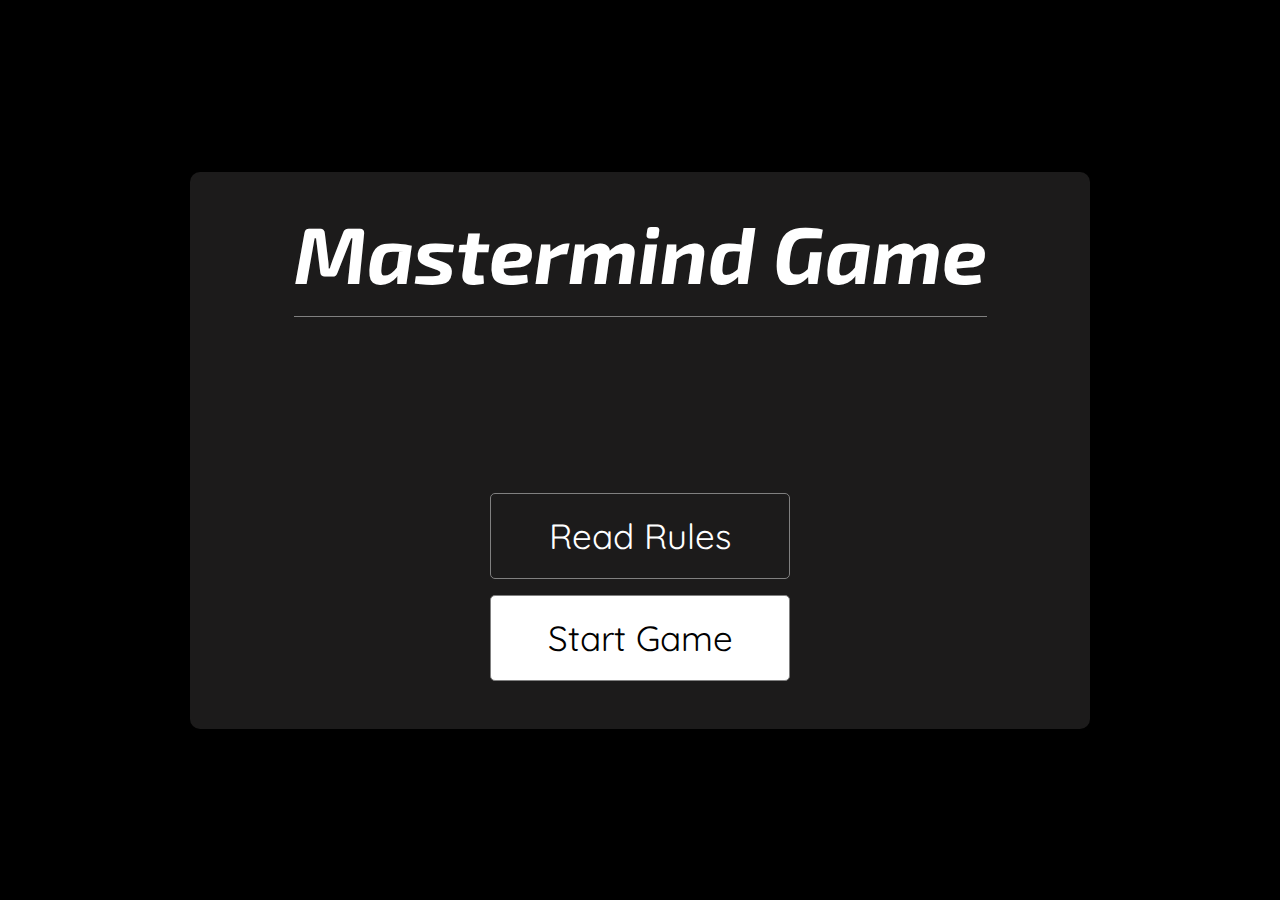
<file: index.html>
<!DOCTYPE html>
<html lang="en">
  <head>
    <meta charset="UTF-8" />
    <meta name="viewport" content="width=device-width" />
    <title>Welcome</title>
    <link rel="stylesheet" href="style.css" />

    <!-- Google fonts link -->

    <link rel="preconnect" href="https://fonts.googleapis.com" />
    <link rel="preconnect" href="https://fonts.gstatic.com" crossorigin />
    <link
      href="https://fonts.googleapis.com/css2?family=Lato:ital,wght@0,100;0,300;0,400;0,700;0,900;1,100;1,300;1,400;1,700;1,900&family=Open+Sans:ital,wght@0,300..800;1,300..800&family=Quicksand:wght@300..700&display=swap"
      rel="stylesheet"
    />

    <link rel="preconnect" href="https://fonts.googleapis.com" />
    <link rel="preconnect" href="https://fonts.gstatic.com" crossorigin />
    <link
      href="https://fonts.googleapis.com/css2?family=Exo+2:ital,wght@0,100..900;1,100..900&family=Lato:ital,wght@0,100;0,300;0,400;0,700;0,900;1,100;1,300;1,400;1,700;1,900&family=Open+Sans:ital,wght@0,300..800;1,300..800&family=Quicksand:wght@300..700&display=swap"
      rel="stylesheet"
    />
  </head>

  <body
    id="index-body"
    style="
      background-color: #000000;
      display: flex;
      align-items: center;
      justify-content: center;
      height: 100vh;
      min-width: 900px;
    "
  >
    <div
      id="layout-wrapper"
      style="
        height: 100%;
        min-width: 900px;
        display: flex;
        align-items: center;
        justify-content: center;
      "
    >
      <div class="layout">
        <div class="title"><h1 id="welcome">Mastermind Game</h1></div>
        <a id="rule-btn" href="rules.html">Read Rules</a>
        <a id="start-btn" href="start.html">Start Game</a>
      </div>
    </div>
  </body>
</html>
</file>
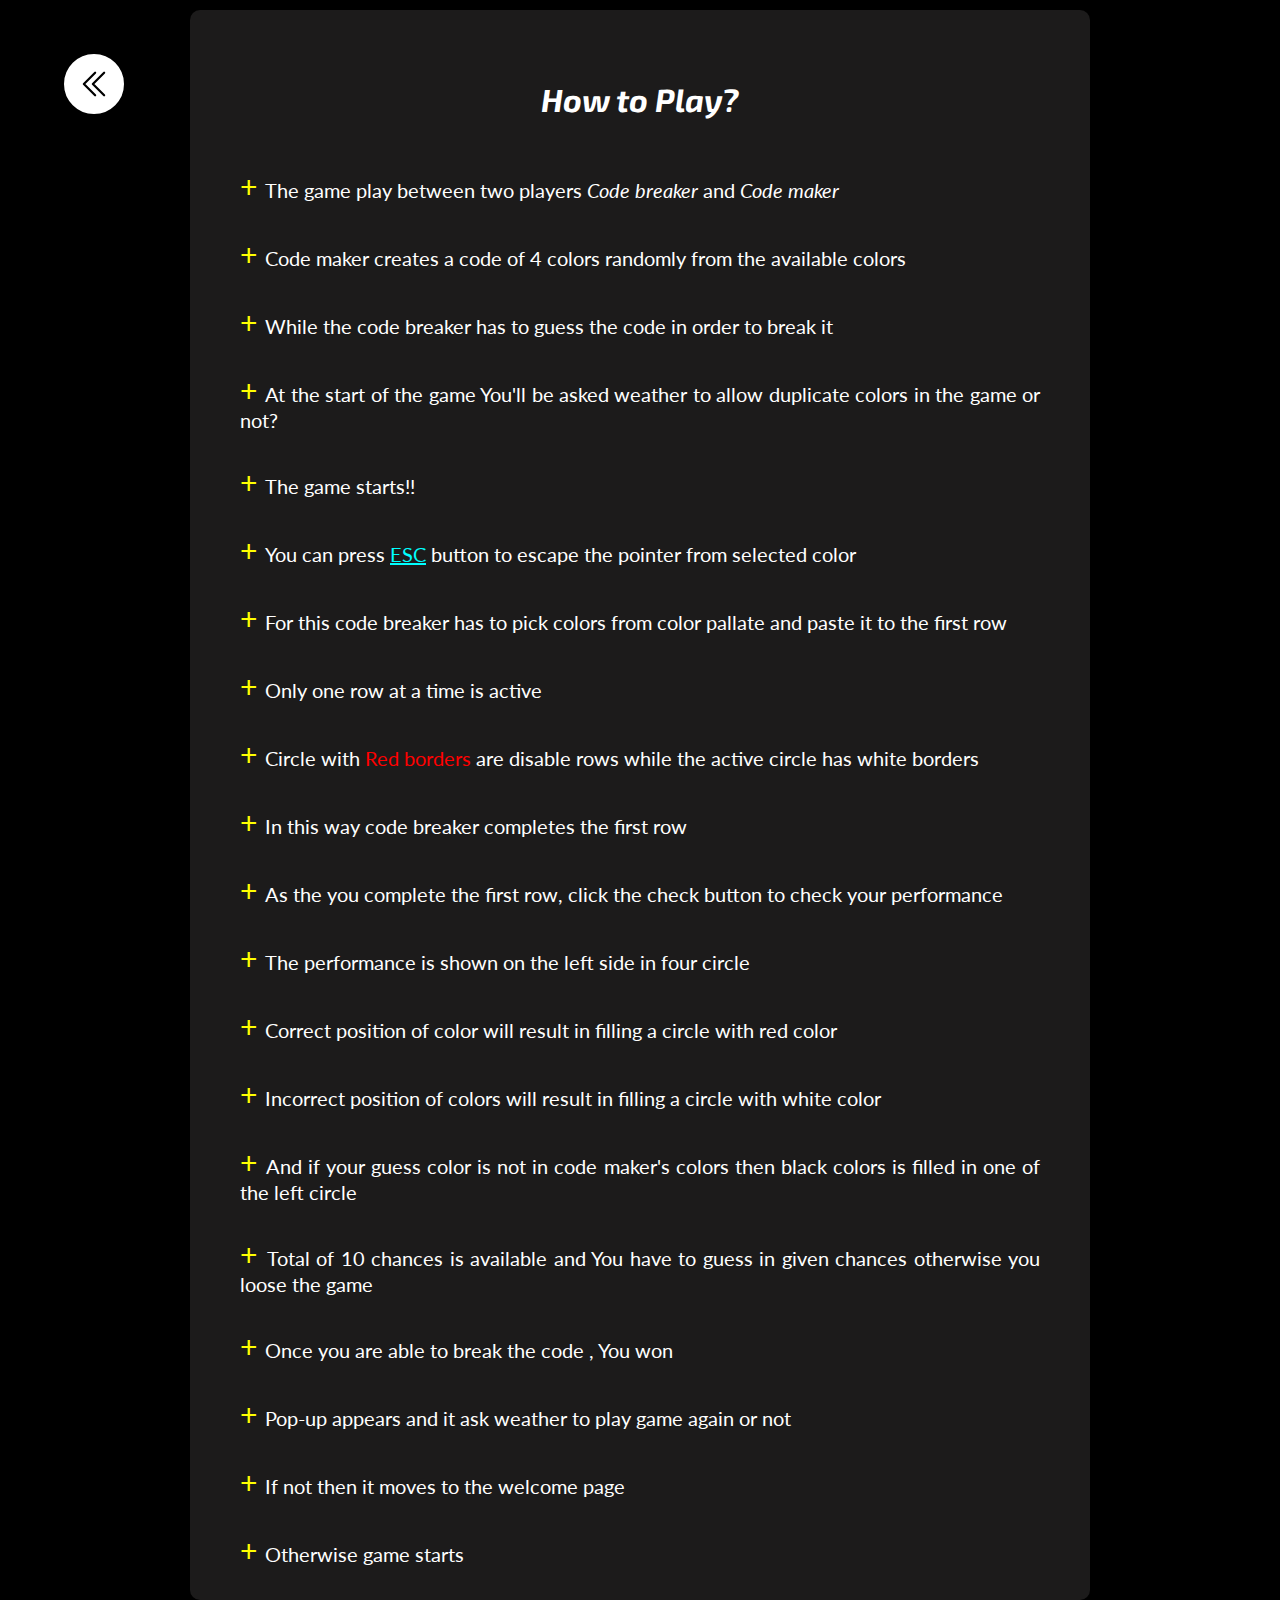
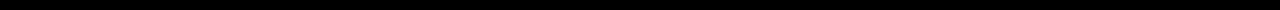
<file: rules.html>
<!DOCTYPE html>
<html lang="en">
  <head>
    <meta charset="UTF-8" />
    <meta name="viewport" content="width=device-width" />
    <title>Rules</title>

    <!-- stylesheet -->
    <link rel="stylesheet" href="style.css" />

    <!-- Google fonts -->

    <link rel="preconnect" href="https://fonts.googleapis.com" />
    <link rel="preconnect" href="https://fonts.gstatic.com" crossorigin />
    <link
      href="https://fonts.googleapis.com/css2?family=Exo+2:ital,wght@0,100..900;1,100..900&family=Lato:ital,wght@0,100;0,300;0,400;0,700;0,900;1,100;1,300;1,400;1,700;1,900&family=Open+Sans:ital,wght@0,300..800;1,300..800&family=Quicksand:wght@300..700&display=swap"
      rel="stylesheet"
    />

    <link rel="preconnect" href="https://fonts.googleapis.com" />
    <link rel="preconnect" href="https://fonts.gstatic.com" crossorigin />
    <link
      href="https://fonts.googleapis.com/css2?family=Exo+2:ital,wght@0,100..900;1,100..900&family=Lato:ital,wght@0,100;0,300;0,400;0,700;0,900;1,100;1,300;1,400;1,700;1,900&family=Open+Sans:ital,wght@0,300..800;1,300..800&family=Quicksand:wght@300..700&display=swap"
      rel="stylesheet"
    />
  </head>
  <body
    style="
      padding: 10px 0px;
      position: relative;
      background-color: black;
      display: flex;
      align-items: center;
      justify-content: center;
      min-width: 900px;
    "
  >
    <a class="back-btn" href="./index.html">
      <svg
        xmlns="http://www.w3.org/2000/svg"
        fill="none"
        viewBox="0 0 24 24"
        stroke-width="1.5"
        stroke="black"
        class="size-6 hover-active"
      >
        <path
          stroke-linecap="round"
          stroke-linejoin="round"
          d="m18.75 4.5-7.5 7.5 7.5 7.5m-6-15L5.25 12l7.5 7.5"
        />
      </svg>
    </a>

    <div class="main-section">
      <h1>How to Play?</h1>
      <li>
        The game play between two players <i> Code breaker </i> and
        <i>Code maker</i>
      </li>
      <li>
        Code maker creates a code of 4 colors randomly from the available colors
      </li>
      <li>While the code breaker has to guess the code in order to break it</li>
      <li>
        At the start of the game You'll be asked weather to allow duplicate
        colors in the game or not?
      </li>
      <li>The game starts!!</li>
      <li>
        You can press
        <span style="color: aqua; text-decoration: underline">ESC</span> button
        to escape the pointer from selected color
      </li>
      <li>
        For this code breaker has to pick colors from color pallate and paste it
        to the first row
      </li>
      <li>Only one row at a time is active</li>
      <li>
        Circle with <span style="color: red"> Red borders </span> are disable
        rows while the active circle has white borders
      </li>
      <li>In this way code breaker completes the first row</li>
      <li>
        As the you complete the first row, click the check button to check your
        performance
      </li>
      <li>The performance is shown on the left side in four circle</li>
      <li>
        Correct position of color will result in filling a circle with red color
      </li>
      <li>
        Incorrect position of colors will result in filling a circle with white
        color
      </li>
      <li>
        And if your guess color is not in code maker's colors then black colors
        is filled in one of the left circle
      </li>
      <li>
        Total of 10 chances is available and You have to guess in given chances
        otherwise you loose the game
      </li>

      <li>Once you are able to break the code , You won</li>
      <li>Pop-up appears and it ask weather to play game again or not</li>
      <li>If not then it moves to the welcome page</li>
      <li>Otherwise game starts</li>
    </div>
  </body>
</html>
</file>
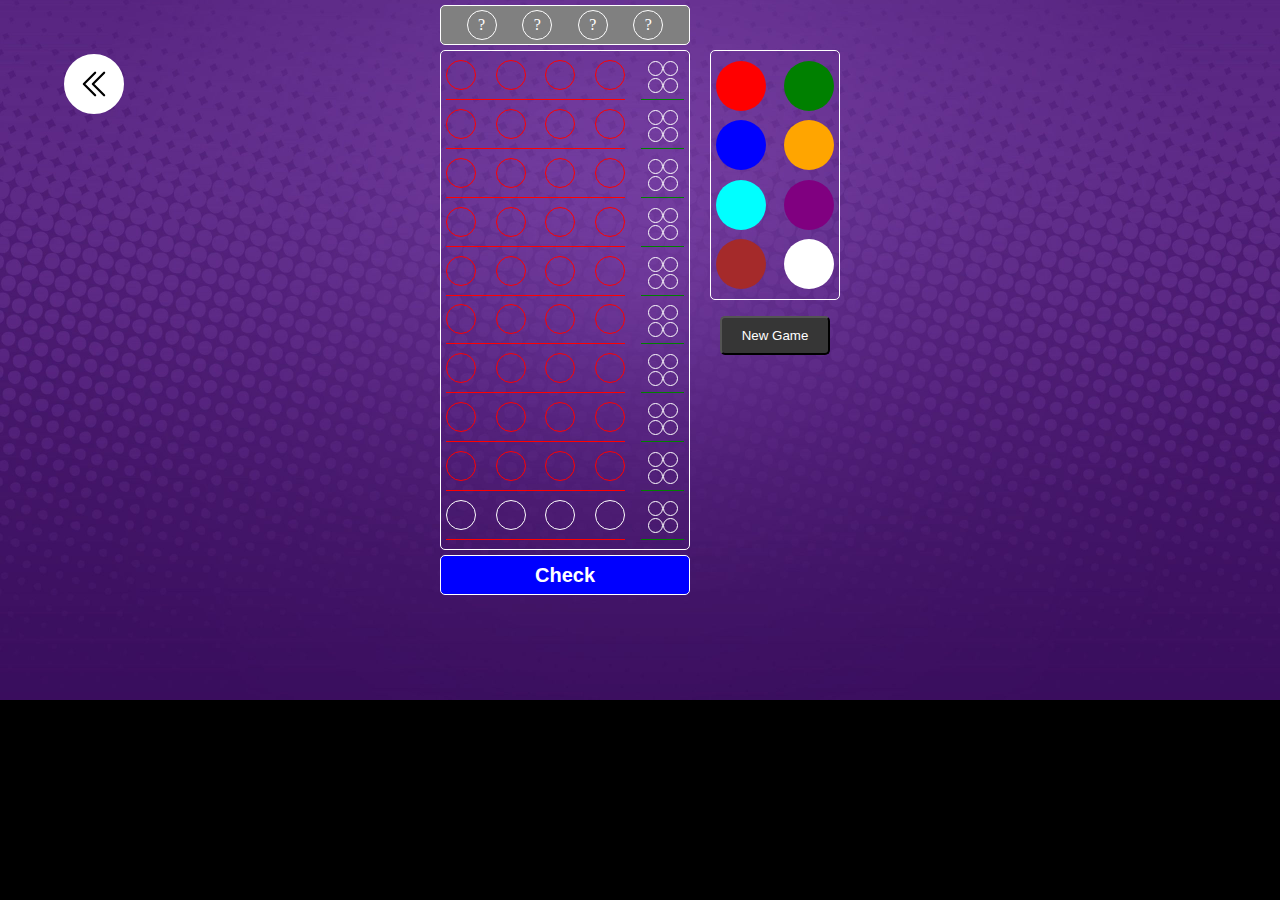
<file: start.html>
<!DOCTYPE html>
<html lang="en">
  <head>
    <meta charset="UTF-8" />
    <meta name="viewport" content="width=device-width" />
    <title>Mastermind</title>

    <!-- stylesheet -->
    <link rel="stylesheet" href="style.css" />

    <!-- google fonts link -->

    <link rel="preconnect" href="https://fonts.googleapis.com" />
    <link rel="preconnect" href="https://fonts.gstatic.com" crossorigin />
    <link
      href="https://fonts.googleapis.com/css2?family=Exo+2:ital,wght@0,100..900;1,100..900&family=Lato:ital,wght@0,100;0,300;0,400;0,700;0,900;1,100;1,300;1,400;1,700;1,900&family=Open+Sans:ital,wght@0,300..800;1,300..800&family=Quicksand:wght@300..700&display=swap"
      rel="stylesheet"
    />
  </head>

  <body
    style="
      background: url(./images/bg-8.jpg) no-repeat center center/cover;
      background-color: black;
      display: flex;
      justify-content: center;
      position: relative;
      max-width: 1390px;
      min-width: 900px;
      margin: 0 auto;
    "
  >
    <div style="display: flex; justify-content: center">
      <a class="back-btn" href="./index.html">
        <svg
          xmlns="http://www.w3.org/2000/svg"
          fill="none"
          viewBox="0 0 24 24"
          stroke-width="1.5"
          stroke="black"
          class="size-6 hover-active"
        >
          <path
            stroke-linecap="round"
            stroke-linejoin="round"
            d="m18.75 4.5-7.5 7.5 7.5 7.5m-6-15L5.25 12l7.5 7.5"
          />
        </svg>
      </a>
      <div class="main">
        <div class="answer"></div>
        <div class="container">
          <!-- Rows will be generated dynamically -->
        </div>
        <div class="button" id="checkButton">Check</div>
      </div>
      <div
        style="
          display: flex;
          flex-direction: column;
          align-items: center;
          margin-left: 20px;
        "
      >
        <div class="color-palette">
          <div
            class="colors"
            style="background-color: red"
            data-color="red"
          ></div>
          <div
            class="colors"
            style="background-color: green"
            data-color="green"
          ></div>
          <div
            class="colors"
            style="background-color: blue"
            data-color="blue"
          ></div>
          <div
            class="colors"
            style="background-color: orange"
            data-color="orange"
          ></div>
          <div
            class="colors"
            style="background-color: cyan"
            data-color="cyan"
          ></div>
          <div
            class="colors"
            style="background-color: purple"
            data-color="purple"
          ></div>
          <div
            class="colors"
            style="background-color: brown"
            data-color="brown"
          ></div>
          <div
            class="colors"
            style="background-color: white"
            data-color="white"
          ></div>
        </div>

        <button id="new-game" class="new-game">New Game</button>
      </div>
    </div>

    <!-- Modal for duplicate color option -->
    <div id="modal" class="modal">
      <div class="modal-content">
        <h2>Allow Duplicate Colors?</h2>
        <button class="yes" id="yesButton">Yes</button>
        <button class="no" id="noButton">No</button>
      </div>
    </div>

    <!-- Modal for winning the game -->
    <div id="winModal" class="modal">
      <div class="modal-content">
        <p>Congratulations! You've cracked the code!</p>
        <button class="playAgain" id="playAgainButton">Play Again</button>
        <button class="goHome" id="returnHomeButton">Return to Home</button>
      </div>
    </div>

    <!-- Alert Modal -->
    <div id="alertModal" class="modal">
      <div class="modal-content">
        <p id="alertMessage"></p>
        <button id="alertOkButton">OK</button>
      </div>
    </div>

    <script src="./app.js"></script>
  </body>
</html>
</file>
<file: style.css>
* {
  padding: 0;
  margin: 0;
  box-sizing: border-box;
}
/* 
##################################

      Start game page styling 

##################################
*/

.main {
  width: 250px;
  display: flex;
  flex-direction: column;
  flex-wrap: wrap;
}
.container {
  border: 1px solid rgb(255, 255, 255);
  width: 100%;
  height: 500px;
  border-radius: 5px;
  /* background-color: #7b68ee; */
  margin: 0 auto;
  display: flex;
  flex-direction: column-reverse;
  align-items: center;
  justify-content: space-around;

  padding: 5px;
}
.sub-container {
  display: flex;
  align-items: center;
  justify-content: space-between;
  width: 100%;
  height: auto;
  margin: 0 auto;
}
.answer {
  border: 1px solid rgb(255, 255, 255);
  width: 100%;
  height: 40px;
  background-color: black;
  margin: 0 auto;
  border-radius: 5px;
  margin-bottom: 5px;
  margin-top: 5px;
  display: flex;
  align-items: center;
  justify-content: space-evenly;
}
.container .left {
  border-bottom: 1px solid red;

  height: 40px;

  width: 75%;
  display: flex;
  align-items: start;
  justify-content: space-between;
}
.circle-l {
  border: 1px solid white;
  border-radius: 50%;
  height: 30px;
  width: 30px;
  color: white;
  display: flex;
  align-items: center;
  justify-content: center;
}
.container .right {
  border-bottom: 1px solid green;
  padding-bottom: 5px;
  height: 40px;

  width: 18%;
  flex-wrap: wrap;
  display: flex;
  align-items: center;
  justify-content: center;
}
.container .right .circle-r {
  border: 1px solid white;
  width: 15px;
  height: 15px;
  border-radius: 50%;
}
.button {
  width: 100%;
  height: 40px;
  background-color: black;
  margin: 0 auto;
  border-radius: 5px;
  margin-bottom: 5px;
  margin-top: 5px;
  background-color: blue;
  font-size: 20px;
  color: #fff;
  font-weight: bolder;
  font-family: "Lucida Sans", "Lucida Sans Regular", "Lucida Grande",
    "Lucida Sans Unicode", Geneva, Verdana, sans-serif;
  display: flex;
  align-items: center;
  justify-content: center;
  border: 1px solid white;
}
.button:hover {
  background-color: transparent;
  cursor: pointer;
  border: 1px solid white;
}
.color-palette {
  height: 250px;
  width: 130px;
  border: 1px solid rgb(255, 255, 255);
  margin-top: 50px;
  border-radius: 5px;
  display: flex;
  flex-wrap: wrap;
  align-items: center;
  justify-content: space-between;
  padding: 5px;
}
.colors {
  width: 50px;
  height: 50px;
  border-radius: 50%;
  cursor: pointer;
}
.disabled {
  pointer-events: none;
  border-color: red;
}

.active {
  border-color: white;
}
.done {
  border: none;
}
.back-btn {
  color: black;
  height: fit-content;
  width: 60px;
  border-radius: 50%;
  padding: 10px;
  display: flex;
  align-items: center;
  justify-content: center;
  background-color: white;
  position: fixed;
  top: 6%;
  left: 5%;
  border: 2px solid white;
  transition: 0.3s ease;
}
.back-btn:hover {
  background-color: rgb(156, 156, 156);
  cursor: pointer;
  border: 2px solid white;
}

/* Modal styles */
.modal {
  display: none;
  position: fixed;
  top: 0;
  left: 0;
  width: 100%;
  height: 100%;
  background-color: rgba(0, 0, 0, 0.7);
  justify-content: center;
  align-items: center;
  z-index: 1000;
}
.modal-content {
  background-color: #363636;
  padding: 60px;
  /* border: 1px solid gray; */
  border-radius: 5px;
  text-align: center;
  box-shadow: 0px 0px 10px;
}
.modal-content h2,
.modal-content p,
#alertMessage {
  color: white;
  font-family: "Exo 2";
}
.modal button {
  margin-top: 2rem;
  padding: 10px 25px;
  border: none;
  border-radius: 5px;
  cursor: pointer;
  font-family: "Exo 2";
}
.modal button.yes {
  background-color: #4caf50;
  color: white;
}
.modal button.yes:hover {
  border: 1px solid #4caf50;
  background: transparent;
  border-radius: 0;
}
.modal button.no {
  margin-left: 20px;
  background-color: #f44336;
  color: white;
}
.modal button.no:hover {
  border: 1px solid #f44336;
  background: transparent;
  border-radius: 0;
}
.playAgain {
  margin-right: 20px;
  background-color: #4caf50;
  color: white;
}
.goHome {
  background-color: #f44336;
  color: white;
}
.playAgain:hover {
  border-radius: 0;
  border: 1px solid #4caf50;
  background-color: transparent;
}
.goHome:hover {
  border-radius: 0;
  border: 1px solid #f44336;
  background-color: transparent;
}
.new-game {
  margin-top: 1rem;
  padding: 10px 20px;
  border-radius: 5px;
  background-color: #363636;
  color: white;
  cursor: pointer;
}
#alertOkButton {
  background-color: aqua;
}

/* 
##################################

      Index page styling 

##################################
*/

.layout {
  min-width: 900px;
  display: flex;
  justify-content: center;
  align-items: center;
  flex-direction: column;
  background-color: #1c1b1b;
  padding-top: 2rem;
  padding-bottom: 3rem;
  padding-right: 6rem;
  padding-left: 6rem;
  border-radius: 10px;
}
#welcome {
  color: white;
  font-family: "Exo 2";
  font-style: italic;
  font-size: 5rem;
  border-bottom: 1px solid gray;
  display: inline;
  padding-bottom: 1rem;
  width: auto;
  text-align: center;
}

.title {
  margin-bottom: 10rem;
  display: flex;
  align-items: center;
  justify-content: center;
}
#rule-btn,
#start-btn {
  background-color: #1c1b1b;
  color: white;
  width: 300px;
  padding: 20px 0px;
  border-radius: 5px;
  font-size: 35px;
  border: 1px solid grey;
  font-family: "Quicksand";
  cursor: pointer;
  transition: 0.4s;
  margin-top: 1rem;
  text-align: center;
  text-decoration: none;
}
#start-btn {
  background-color: #fff;
  color: #000;
}

#rule-btn:hover {
  background-color: #fff;
  color: #000;
}
#start-btn:hover {
  background-color: #1c1b1b;
  color: #fff;
}
/* 
##################################

      Rule page styling 

##################################
*/
.main-section {
  /* background-color: red; */

  background-color: #1c1b1b;
  width: 900px;
  height: auto;
  border-radius: 10px;
  padding-top: 20px;
  padding-left: 50px;
  padding-right: 50px;
}
.main-section h1 {
  margin: 50px 0px;
  color: white;
  text-align: center;
  font-family: "Exo 2";
  min-width: 720px;
  font-style: italic;
}
.main-section li {
  color: white;
  list-style: none;
  font-size: 20px;
  margin-top: 10px;
  margin-bottom: 10px;
  font-family: "Lato";
  text-align: justify;
  min-width: 720px;
  margin-bottom: 2rem;
}
.main-section li::before {
  content: "+ ";
  color: yellow;
  font-size: 30px;
}
</file>
